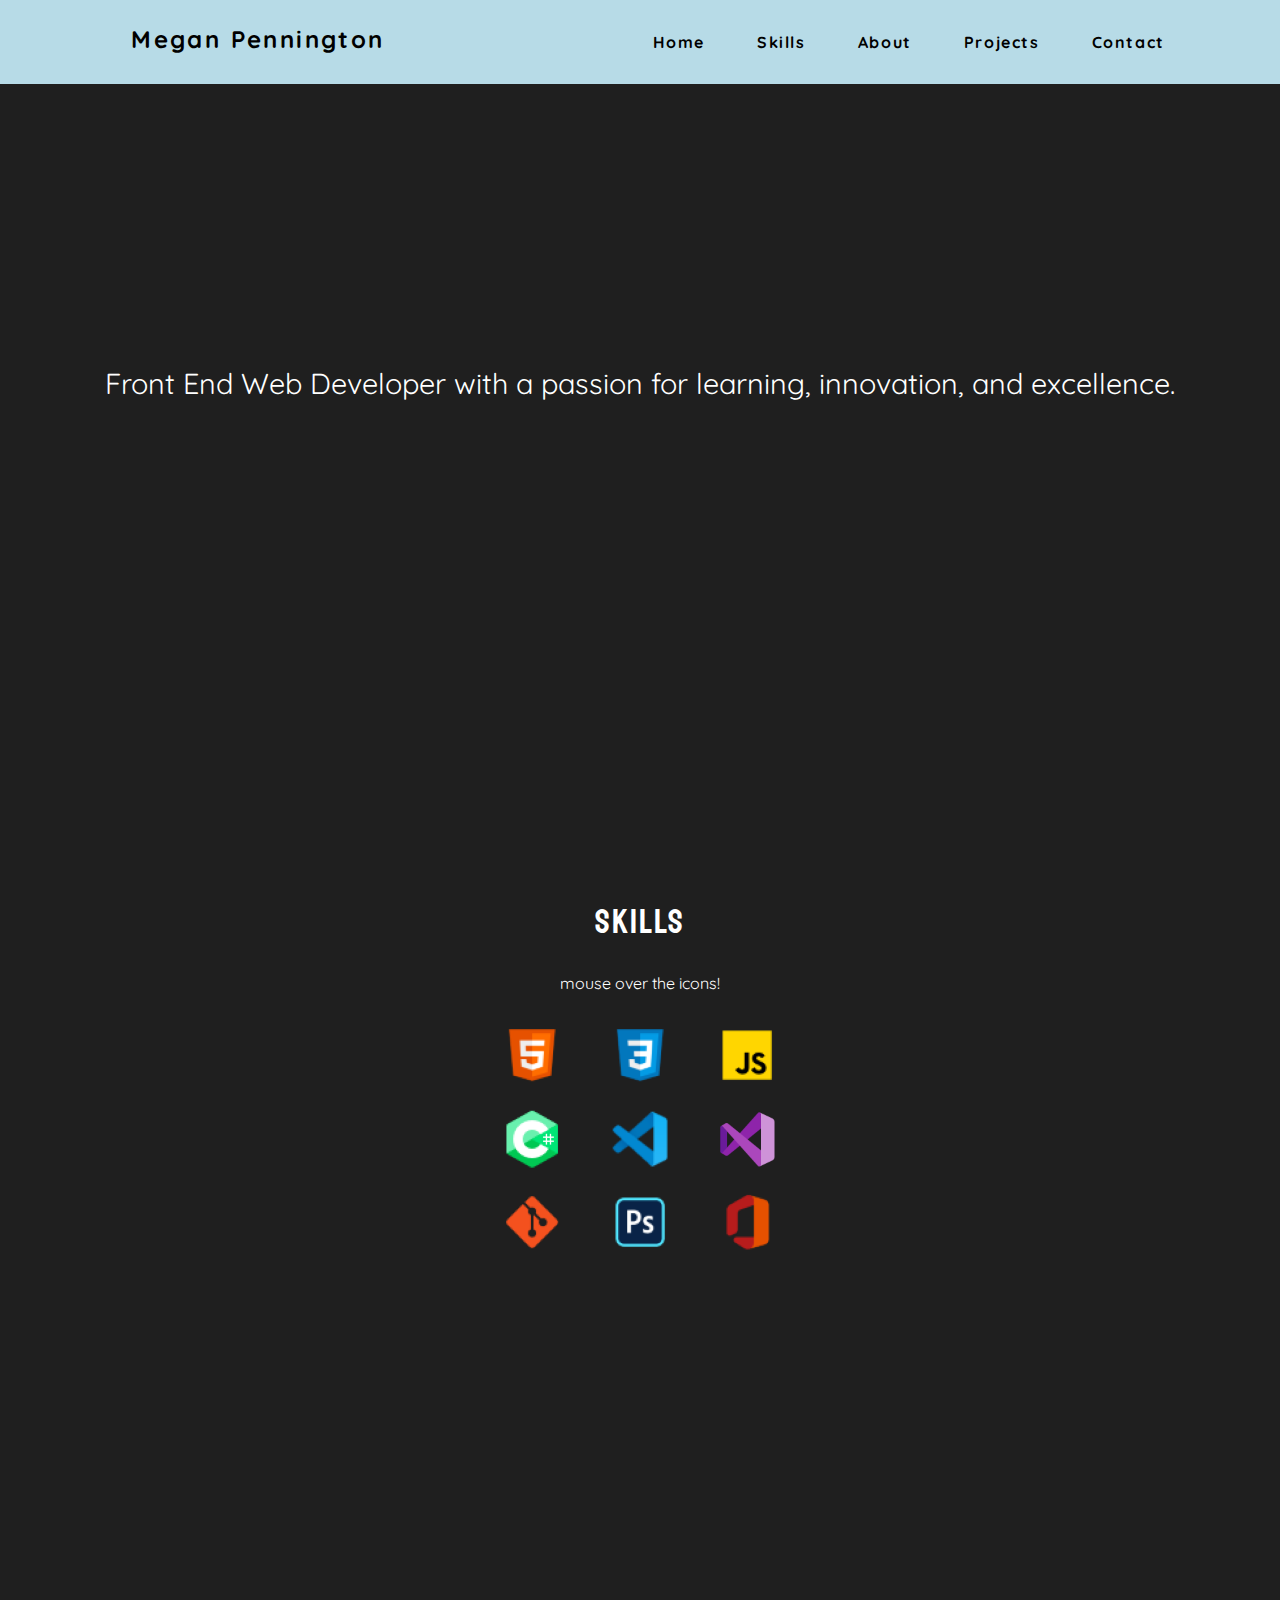
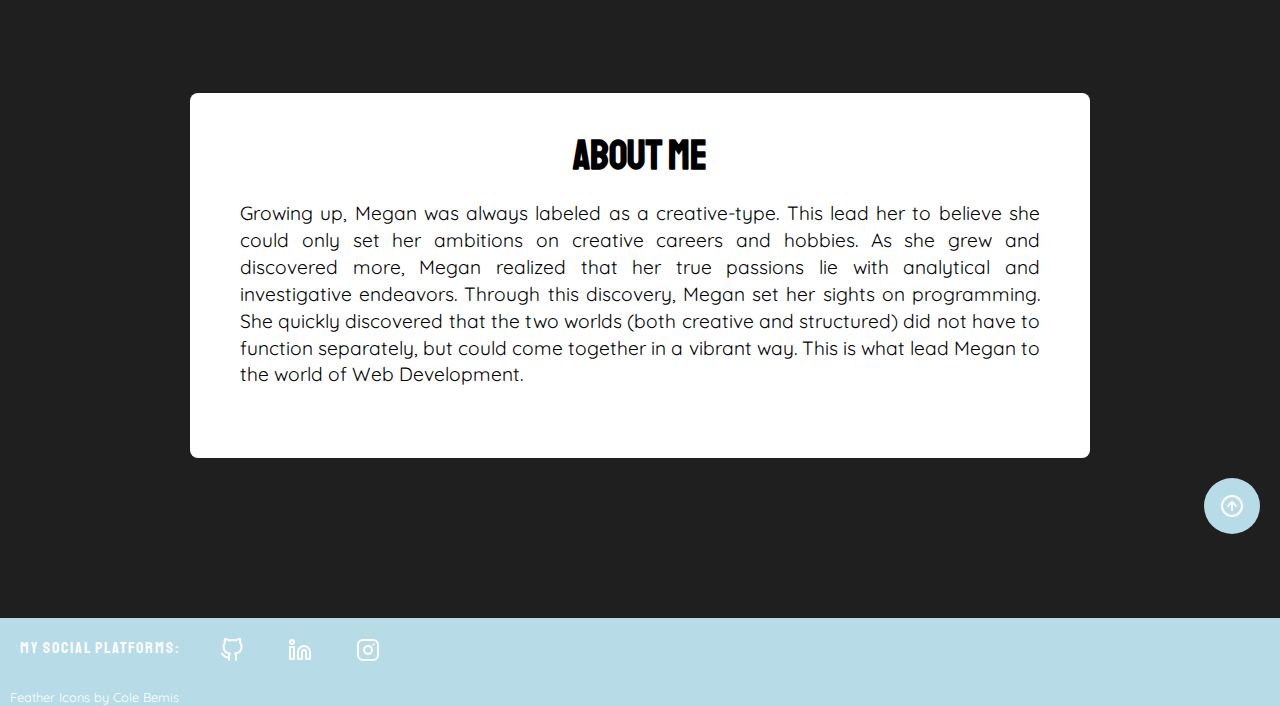
<file: index.html>
<!--
    Welcome to my portfolio! The original version of this website was one of the first projects I took on by myself. It has evolved so much since then, but I really have enjoyed playing around with it. I think it was the first time my wife really felt confident in the fact that I could do this for my career. I've come so far since the first iteration of the site and I can't wait to continue updating as my skill level increases! Thanks for reading :)

-->

<!DOCTYPE html>
<html lang="en">
  <head>
    <meta charset="UTF-8" />
    <title>Megan Pennington</title>
    <link rel="stylesheet" href="portfolio.css" />
    <style>
      @import url("https://fonts.googleapis.com/css2?family=Quicksand&family=Staatliches&display=swap");
    </style>
    <meta
      name="description"
      content="Megan Pennington web development portfolio website. Designed 100% by Megan Pennington using VS Code."
    />

    <!--credit to Cole Bemis for Feather Icons.-->
  </head>
  <body>
    <header id="head" class="main-header">
      <nav class="main-nav nav">
        <section class="stat-nav">
          <ul>
            <li class="header-name">Megan Pennington</li>
            <br class="hidden-ss">
            <li><a class="nav-link" href="index.html">Home</a></li>
            <li><a class="nav-link" href="#skills">Skills</a></li>
            <li><a class="nav-link" href="#about">About</a></li>
            <li><a class="nav-link" href="projects.html">Projects</a></li>
            <li><a href="contact.html">Contact</a></li>
          </ul>
        </section>
      </nav>
      
      <!-- <div>
                <button class="btn projects-btn" type="button"><a class="btn-text" href="projects.html" >View Projects</a></button>
            </div>
        -->
    </header>
    <main>
      <div>
        <h1 class="main-intro">
          Front End Web Developer with a passion for learning, innovation, and
          excellence.
        </h1>
      </div>
      <span id="skills">
      </span>
      <div id="skills">
        <h1 class="content-title skill-header">Skills</h1>
        <p class="mouse-text">mouse over the icons!</p>
        <div>
          <button id="html" class="icons" type="button">
            <img src="/images/html5.png" />
          </button>
          <button class="icons"><img src="/images//css.png" /></button>
          <button class="icons"><img src="/images//javascript.png" /></button>
          <button id="html" class="icons" type="button">
            <img src="/images/csharp.png" />
          </button>
          <button class="icons"><img src="/images//vscode.png" /></button>
          <button class="icons"><img src="/images//vs.png" /></button>
          <button class="icons"><img src="/images//git.png"></button>
          <!--
                <button class="icons"><img src="/images//figma.png"></button>-->
          <button class="icons"><img src="/images//photoshop.png" /></button>
          <button class="icons"><img src="/images//msoffice.png" /></button>
        </div>
      </div>
      <span id="about">
          <br>
          <br>
          <br>
          <br>
          <br>
      </span>
      <container class="section-container">
        <div id="about" class="main-content">
          <h2 class="content-title">About Me</h2>
          <p>
            Growing up, Megan was always labeled as a creative-type. This lead
            her to believe she could only set her ambitions on creative careers
            and hobbies. As she grew and discovered more, Megan realized that
            her true passions lie with analytical and investigative endeavors.
            Through this discovery, Megan set her sights on programming. She
            quickly discovered that the two worlds (both creative and
            structured) did not have to function separately, but could come
            together in a vibrant way. This is what lead Megan to the world of
            Web Development.
          </p>
        </div>
      </container>
      <span>
        <a href="#head" alt="back to top arrow"
          ><img class="top-btn btn" src="/feather-white/arrow-up-circle.svg"
        /></a>
      </span>
    </main>
    <footer class="footer-element">
      <div class="footer-items">
        <span class="footer-social">My Social Platforms:</span>
        <div>
          <!--TODO fix github link-->
          <span>
            <a target="_blank" href="http://github.com/megpen97"
              ><img
                class="footer-icon"
                src="/feather-white/github.svg"
                alt="github icon"
            /></a>
          </span>
          <span>
            <a
              target="_blank"
              href="http://www.linkedin.com/in/megan-pennington-043996153"
              ><img class="footer-icon" src="/feather-white/linkedin.svg"
            /></a>
          </span>
          <span>
            <a target="_blank" href="http://instagram.com/meganstarrington"
              ><img
                class="footer-icon"
                src="/feather-white/instagram.svg"
                alt="instagram icon"
            /></a>
          </span>
        </div>
      </div>
      <div>
        <a target="_blank" href="http://feathericons.com" class="footer-credit"
          >Feather Icons by Cole Bemis</a
        >
      </div>
    </footer>
  </body>
</html>
</file>
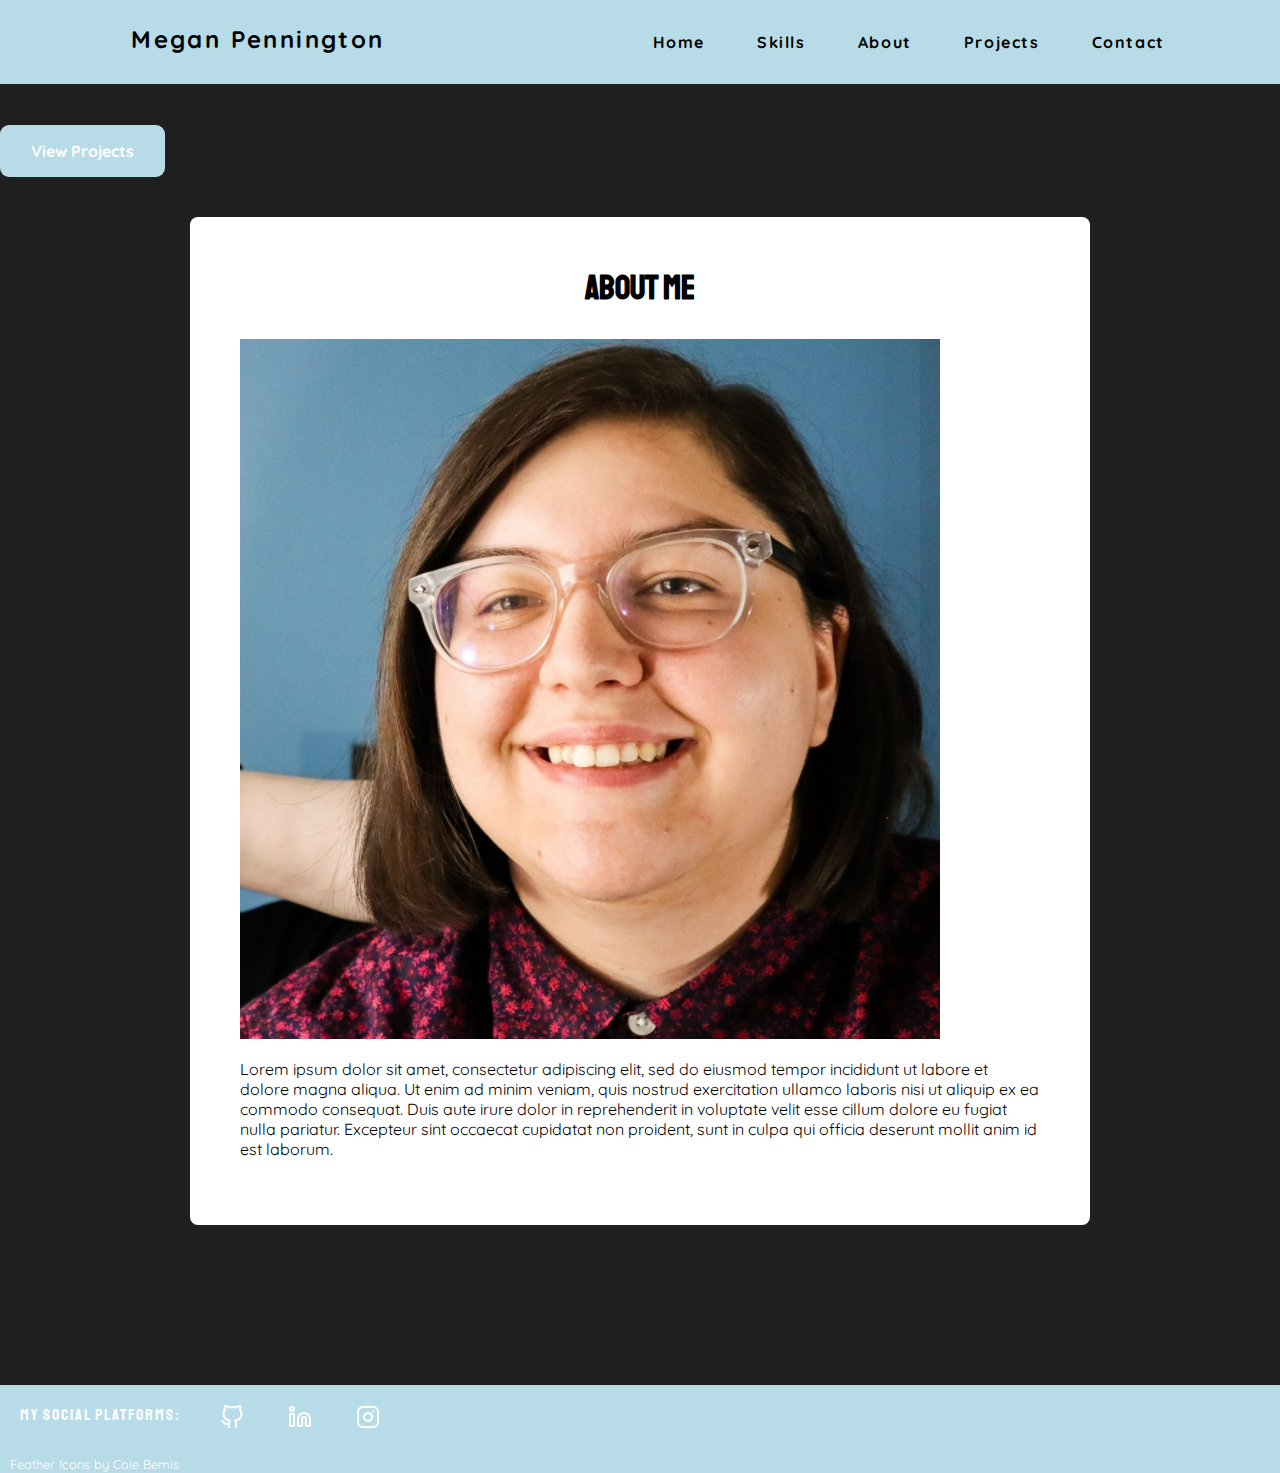
<file: about.html>
<!DOCTYPE html>
<html lang="en">
<head>
    <meta charset="UTF-8">
    <title>Megan Pennington</title>
    <link rel="stylesheet" href="portfolio.css">
    <style>
        @import url('https://fonts.googleapis.com/css2?family=Quicksand&family=Staatliches&display=swap');
    </style>
    <meta name="description" content="Megan Pennington web dev portfolio website. Designed 100% by Megan Pennington">
</head>
<body>
    <script>
        feather.replace()
    </script>
    <header class="main-header"> 
        
        <nav class="main-nav nav">
        <section class="stat-nav">
          <ul>
            <li class="header-name">Megan Pennington</li>
            <li><a class="nav-link" href="index.html">Home</a></li>
            <li><a class="nav-link" href="#skills">Skills</a></li>
            <li><a class="nav-link" href="#about">About</a></li>
            <li><a class="nav-link" href="projects.html">Projects</a></li>
            <li><a href="contact.html">Contact</a></li>
          </ul>
        </section>
      </nav>
            
            <div>
                <button class="btn projects-btn" type="button"><a class="btn-text" href="projects.html" target="_blank">View Projects</a></button>
            </div>
        
    </header>
    <main>
        <container class="section-container">
            
            <div class="main-content">
                <h2 class="content-title">About Me</h2>
                
                <img class="about-img" src="/images/megan.png" alt="a photo of megan">
                <p>Lorem ipsum dolor sit amet, consectetur adipiscing elit, sed do eiusmod tempor incididunt ut labore et dolore magna aliqua. Ut enim ad minim veniam, quis nostrud exercitation ullamco laboris nisi ut aliquip ex ea commodo consequat. Duis aute irure dolor in reprehenderit in voluptate velit esse cillum dolore eu fugiat nulla pariatur. Excepteur sint occaecat cupidatat non proident, sunt in culpa qui officia deserunt mollit anim id est laborum.</p>
            </div>
        </container>    
    </main>
    <footer class="footer-element">
        <div class="footer-items">
            <span class="footer-social">My Social Platforms:</span>
            <div>
                <span>
                    <a target="_blank" href="http://megpen97.github.io"><img class="footer-icon" src="/feather-white/github.svg" alt="github icon"></a>
                </span>
                <span>
                    <a target="_blank" href="http://www.linkedin.com/in/megan-pennington-043996153"><img class="footer-icon" src="/feather-white/linkedin.svg"></a>
                </span>
                <span>
                    <a target="_blank" href="http://instagram.com/meganstarrington"><img class="footer-icon" src="/feather-white/instagram.svg" alt="instagram icon"></a>
                </span>
                
            </div>
            
        </div>
        <div><a target="_blank" href="http://feathericons.com" class="footer-credit">Feather Icons by Cole Bemis</a>
        </div>
    </footer>
</body>
</html>
</file>
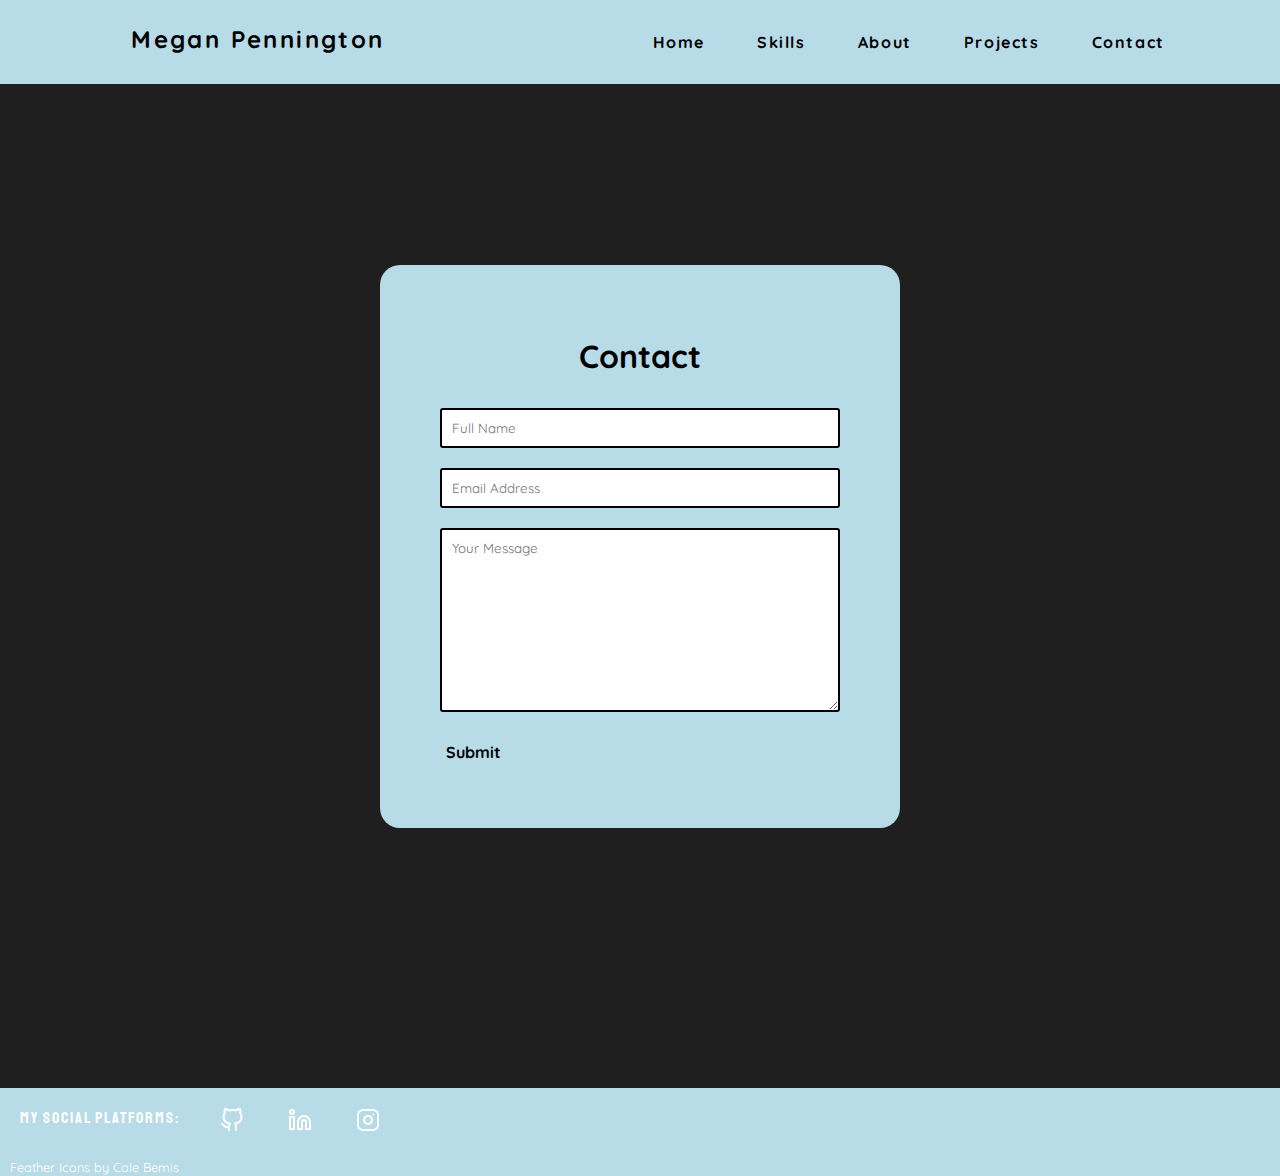
<file: contact.html>
<!DOCTYPE html>
<html lang="en">
<head>
    <meta charset="UTF-8">
    <title>Megan Pennington</title>
    <link rel="stylesheet" href="portfolio.css">
    <style>
        @import url('https://fonts.googleapis.com/css2?family=Quicksand&family=Staatliches&display=swap');
    </style>
    <meta name="description" content="Megan Pennington web development portfolio website. Designed 100% by Megan Pennington using VS Code.">

    <!--credit to Cole Bemis for Feather Icons.-->
</head>
<body>
    <header id="head" class="main-header"> 
        
        <nav class="main-nav nav">
        <section class="stat-nav">
          <ul>
            <li class="header-name">Megan Pennington</li>
            <li><a class="nav-link" href="index.html">Home</a></li>
            <li><a class="nav-link" href="#skills">Skills</a></li>
            <li><a class="nav-link" href="#about">About</a></li>
            <li><a class="nav-link" href="projects.html">Projects</a></li>
            <li><a href="contact.html">Contact</a></li>
          </ul>
        </section>
      </nav>
            
        
    </header>
    <main>
        <div class="contact-form">
            <h1 class="contact-title">Contact</h1>
            <form action="https://formsubmit.co/megpen97@gmail.com" method="POST">
                <input type="hidden" name="_next" value="https://meganstarrington.com/thanks.html">
                <div class="form-group">
                    <div class="form-row">
                      <div class="col">
                        <input type="text" name="name" class="form-control" placeholder="Full Name" required>
                      </div>
                      <div class="col">
                        <input type="email" name="email" class="form-control" placeholder="Email Address" required>
                      </div>
                    </div>
                  </div>
                  <div class="form-group">
                    <textarea placeholder="Your Message" class="form-control" name="message" rows="10" required></textarea>
                  </div>
                  <button type="submit" class="btn submit-btn">Submit</button>
           </form>
        </div>
    </main>
    <footer class="footer-element">
        <div class="footer-items">
            <span class="footer-social">My Social Platforms:</span>
            <div>
                <span>
                    <a target="_blank" href="https://github.com/Megpen97"><img class="footer-icon" src="/feather-white/github.svg" alt="github icon"></a>
                </span>
                <span>
                    <a target="_blank" href="http://www.linkedin.com/in/megan-pennington-043996153"><img class="footer-icon" src="/feather-white/linkedin.svg"></a>
                </span>
                <span>
                    <a target="_blank" href="http://instagram.com/meganstarrington"><img class="footer-icon" src="/feather-white/instagram.svg" alt="instagram icon"></a>
                </span>
            </div>
            
        </div>
        <div><a target="_blank" href="http://feathericons.com" class="footer-credit">Feather Icons by Cole Bemis</a>
        </div>
    </footer>
</body>
</html>
</file>
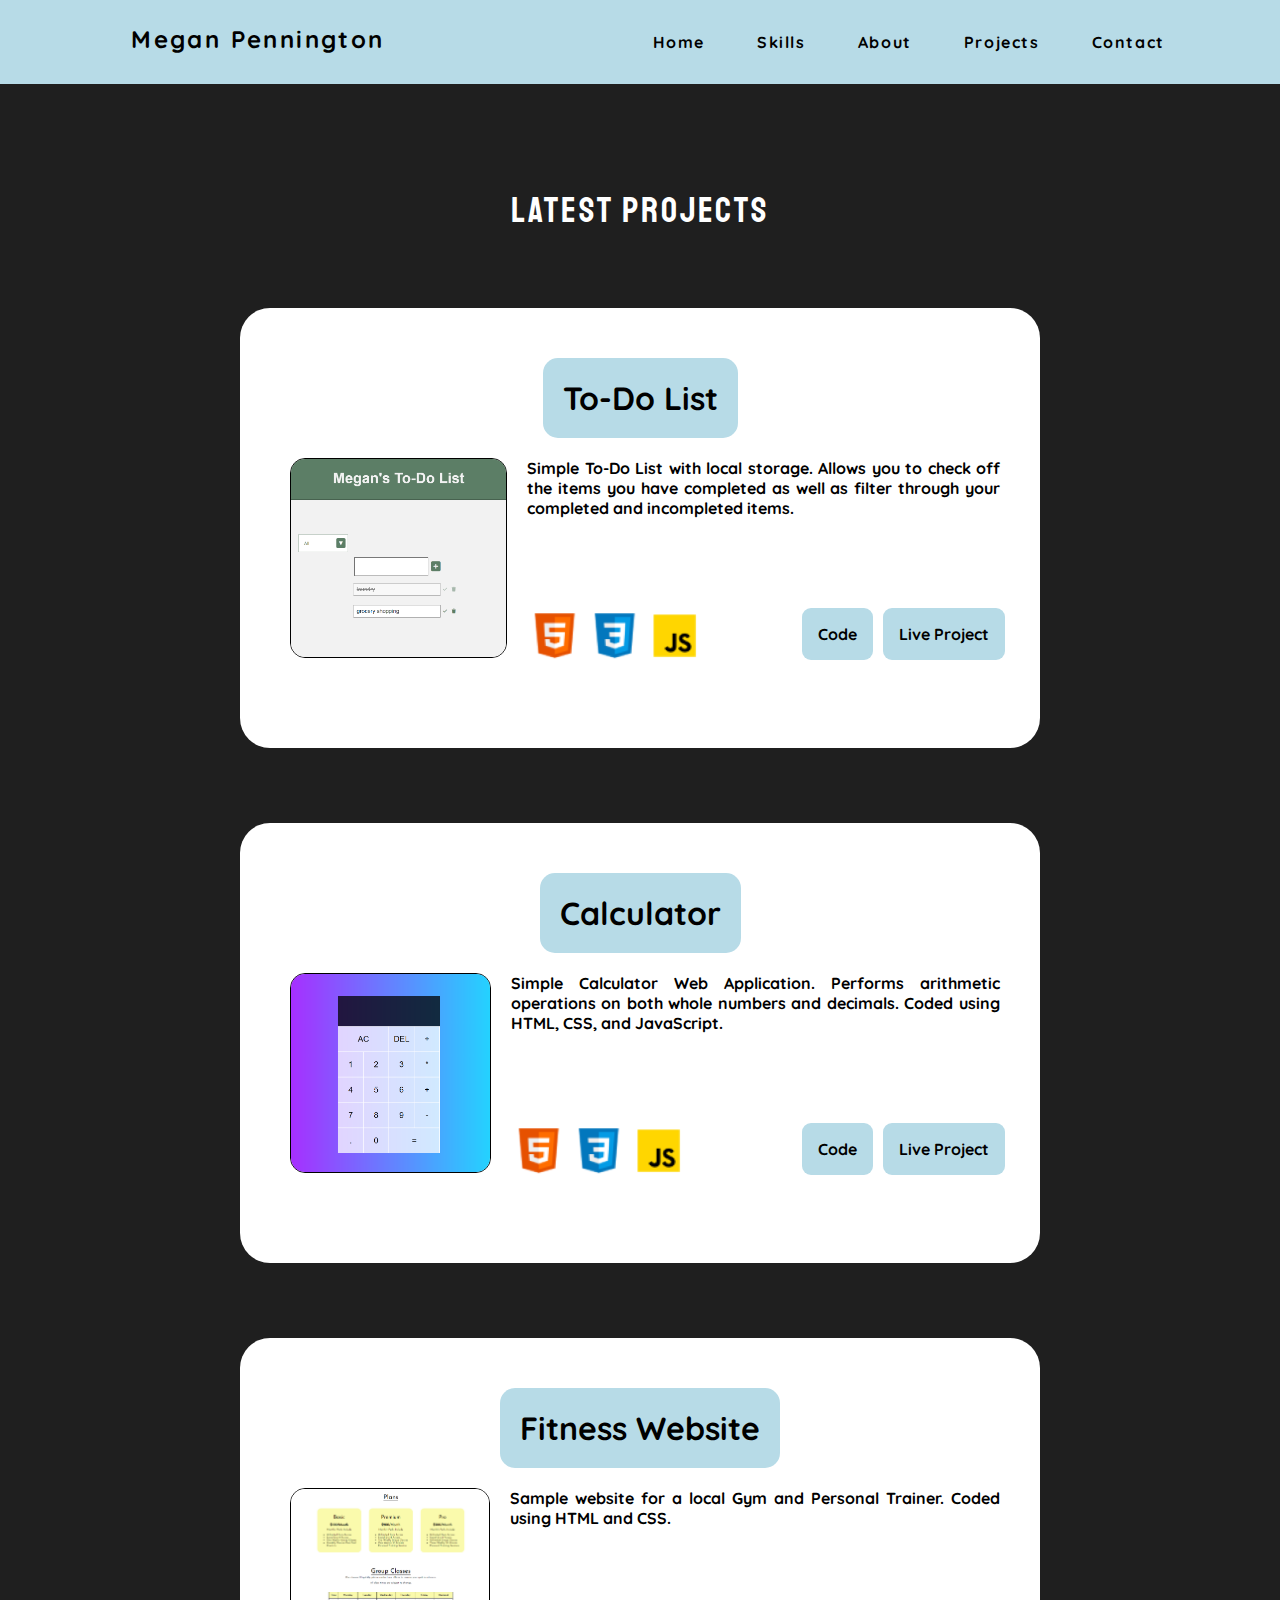
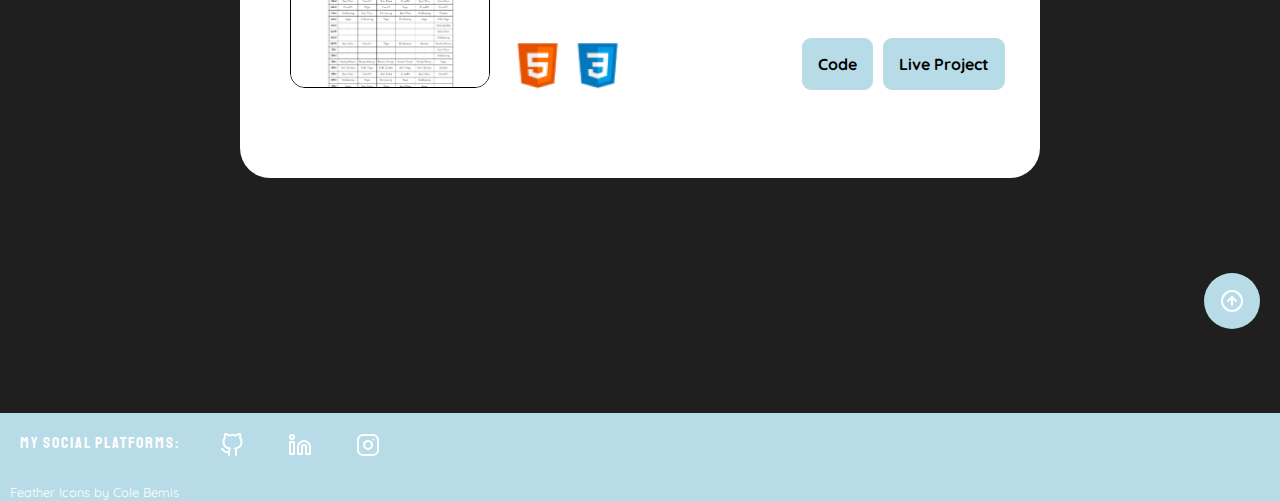
<file: projects.html>
<!DOCTYPE html>
<html lang="en">
  <head>
    <meta charset="UTF-8" />
    <title>Megan Pennington</title>
    <link rel="stylesheet" href="portfolio.css" />
    <style>
      @import url("https://fonts.googleapis.com/css2?family=Quicksand&family=Staatliches&display=swap");
    </style>
    <meta
      name="description"
      content="Megan Pennington web dev portfolio website. Designed 100% by Megan Pennington"
    />
  </head>
  <body>
    <header id="head" class="main-header">
      <nav class="main-nav nav">
        <section class="stat-nav">
          <ul>
            <li class="header-name">Megan Pennington</li>
            <li><a class="nav-link" href="index.html">Home</a></li>
            <li><a class="nav-link" href="#skills">Skills</a></li>
            <li><a class="nav-link" href="#about">About</a></li>
            <li><a class="nav-link" href="projects.html">Projects</a></li>
            <li><a href="contact.html">Contact</a></li>
          </ul>
        </section>
      </nav>
    </header>
    <main>
      <div>
        <h1 class="content-heading">Latest Projects</h1>
      </div>
      <container class="project-1 project-container">
        <div>
          <h3 class="project-title">To-Do List</h3>
          <img class="project-img" src="/images/todo.png" />
          <p class="project-description">
            <b>Simple To-Do List with local storage. Allows you to check off the
            items you have completed as well as filter through your completed
            and incompleted items.</b>
          </p>
          <span class="project-icon-element">
            <img class="project-icons" src="/images/html5.png" />
            <img class="project-icons" src="/images/css.png" />
            <img class="project-icons" src="/images/javascript.png" />
          </span>
          <button
            class="btn link-btn"
            type="button"
          >
            <a target="_blank" href="https://megpen97.github.io/To-Do-List/">Live Project</a> 
          </button>
          <button
            class="btn link-btn"
            type="button"
          >
            <a target="_blank" href="https://github.com/Megpen97/To-Do-List.git">Code</a> 
          </button>
        </div>
      </container>

      <container class="project-2 project-container">
        <div>
          <h3 class="project-title">Calculator</h3>
          <img class="project-img" src="images/calculator.png" />
          <p class="project-description">
            <b
              >Simple Calculator Web Application. Performs arithmetic operations
              on both whole numbers and decimals. Coded using HTML, CSS, and
              JavaScript.</b
            >
          </p>
          <span class="project-icon-element">
            <img class="project-icons" src="/images/html5.png" />
            <img class="project-icons" src="/images/css.png" />
            <img class="project-icons" src="/images/javascript.png" />
          </span>
          <button class="btn link-btn" type="button">
            <a
              target="_blank"
              href="https://megpen97.github.io/calculator/index.html"
              >Live Project</a
            >
          </button>
          <button class="btn link-btn" type="button">
            <a target="_blank" href="https://github.com/Megpen97/calculator"
              >Code</a
            >
          </button>
        </div>
      </container>
      <container class="project-3 project-container">
        <div>
          <h3 class="project-title">Fitness Website</h3>
          <img class="project-img" src="images/vmfitness.png" />

          <p class="project-description">
            <b
              >Sample website for a local Gym and Personal Trainer. Coded using
              HTML and CSS.</b
            >
          </p>
          <span class="project-icon-element">
            <img class="project-icons" src="/images/html5.png" />
            <img class="project-icons" src="/images/css.png" />
          </span>
          <button class="btn link-btn" type="button">
            <a
              target="_blank"
              href="https://megpen97.github.io/vmfitness/index.html"
              >Live Project</a
            >
          </button>
          <button class="btn link-btn" type="button">
            <a target="_blank" href="https://github.com/Megpen97/vmfitness"
              >Code</a
            >
          </button>
        </div>
      </container>
      <!--
        <container class="project-3 project-container">
            <div>
                <h3 class="project-title">Project Three</h3>
                <img class="project-img" src="/images/placeholder.jpg">
                <p class="project-description">This is where the description will go for projects. I want this to be dynamic and be able to stretch well. The biggest descriptors will be in the README files on github.</p>
                <button class="btn link-btn" type="button">Live Project</button>
                <button class="btn link-btn" type="button">Code</button>
            </div>
        </container>
    -->
      <span>
        <a href="#head" alt="back to top arrow"
          ><img class="top-btn btn" src="/feather-white/arrow-up-circle.svg"
        /></a>
      </span>
    </main>
    <footer class="footer-element">
      <div class="footer-items">
        <span class="footer-social">My Social Platforms:</span>
        <div>
          <span>
            <a target="_blank" href="http://megpen97.github.io"
              ><img
                class="footer-icon"
                src="/feather-white/github.svg"
                alt="github icon"
            /></a>
          </span>
          <span>
            <a
              target="_blank"
              href="http://www.linkedin.com/in/megan-pennington-043996153"
              ><img class="footer-icon" src="/feather-white/linkedin.svg"
            /></a>
          </span>
          <span>
            <a target="_blank" href="http://instagram.com/meganstarrington"
              ><img
                class="footer-icon"
                src="/feather-white/instagram.svg"
                alt="instagram icon"
            /></a>
          </span>
        </div>
      </div>
      <div>
        <a target="_blank" href="http://feathericons.com" class="footer-credit"
          >Feather Icons by Cole Bemis</a
        >
      </div>
    </footer>
  </body>
</html>
</file>
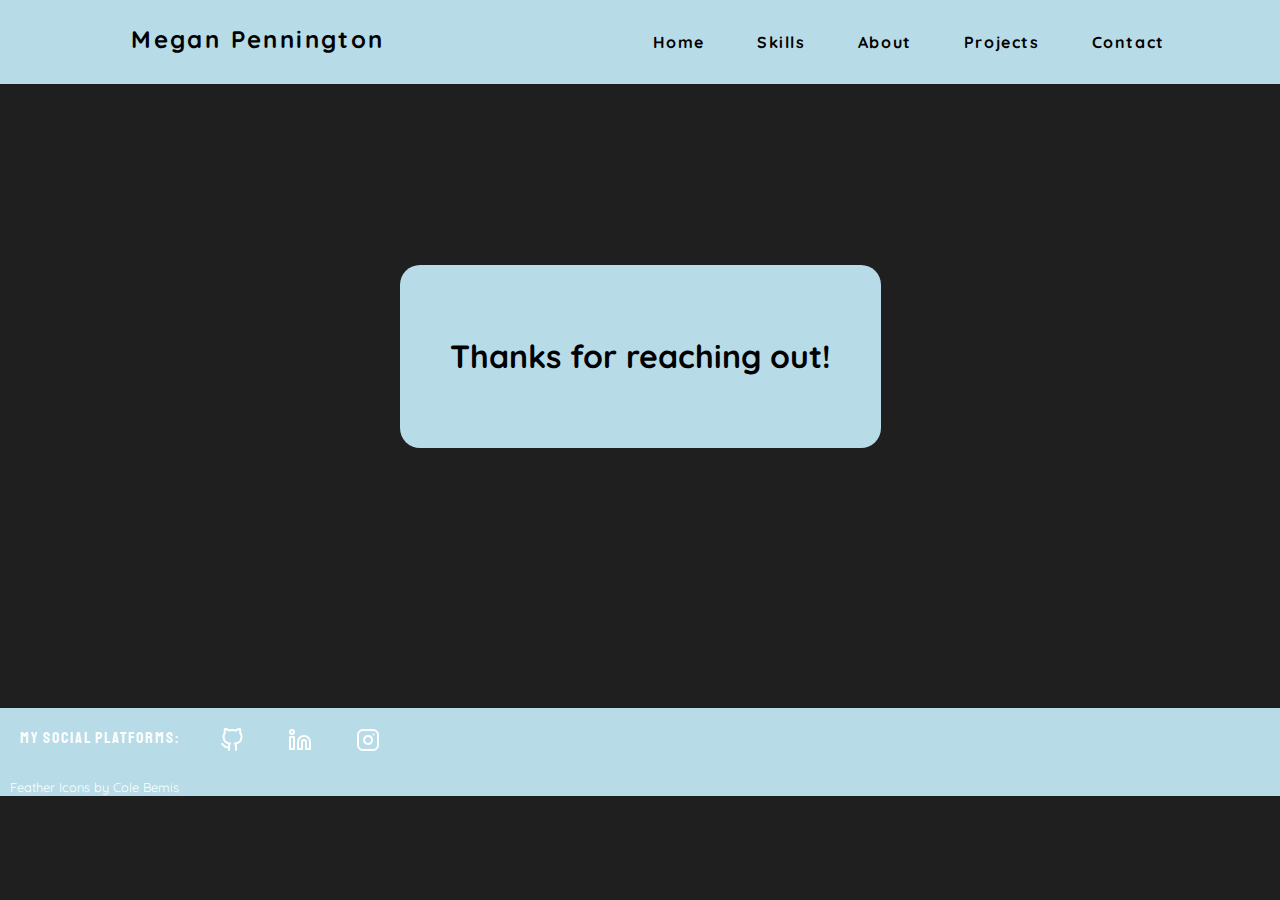
<file: thanks.html>
<!DOCTYPE html>
<html lang="en">
<head>
    <meta charset="UTF-8">
    <title>Megan Pennington</title>
    <link rel="stylesheet" href="portfolio.css">
    <style>
        @import url('https://fonts.googleapis.com/css2?family=Quicksand&family=Staatliches&display=swap');
    </style>
    <meta name="description" content="Megan Pennington web development portfolio website. Designed 100% by Megan Pennington using VS Code.">

    <!--credit to Cole Bemis for Feather Icons.-->
</head>
<body>
    <header id="head" class="main-header"> 
        
        <nav class="main-nav nav">
        <section class="stat-nav">
          <ul>
            <li class="header-name">Megan Pennington</li>
            <li><a class="nav-link" href="index.html">Home</a></li>
            <li><a class="nav-link" href="#skills">Skills</a></li>
            <li><a class="nav-link" href="#about">About</a></li>
            <li><a class="nav-link" href="projects.html">Projects</a></li>
            <li><a href="contact.html">Contact</a></li>
          </ul>
        </section>
      </nav>
            
        
    </header>
    <main>
        <div class="contact-form">
            <h1 class="contact-title">Thanks for reaching out!</h1>
           
        </div>
    </main>
    <footer class="footer-element">
        <div class="footer-items">
            <span class="footer-social">My Social Platforms:</span>
            <div>
                <span>
                    <a target="_blank" href="https://github.com/Megpen97"><img class="footer-icon" src="/feather-white/github.svg" alt="github icon"></a>
                </span>
                <span>
                    <a target="_blank" href="http://www.linkedin.com/in/megan-pennington-043996153"><img class="footer-icon" src="/feather-white/linkedin.svg"></a>
                </span>
                <span>
                    <a target="_blank" href="http://instagram.com/meganstarrington"><img class="footer-icon" src="/feather-white/instagram.svg" alt="instagram icon"></a>
                </span>
            </div>
            
        </div>
        <div><a target="_blank" href="http://feathericons.com" class="footer-credit">Feather Icons by Cole Bemis</a>
        </div>
    </footer>
</body>
</html>
</file>
<file: portfolio.css>
:root {
  --maincolor: rgb(183, 219, 231);
}

* {
  font-family: "Quicksand", sans-serif;
  box-sizing: border-box;
  color: black;
}

html,
body {
  margin: 0;
  padding: 0;
  background-color: rgb(31, 31, 31);
  scroll-behavior: smooth;
}

.main-header {
  display: flex;
  width: 100%;
  background-size: cover;
  margin: 25px, auto;
  padding-bottom: 40px;
  padding-top: 125px;
  background-blend-mode: multiply;
  text-align: center;
}

.header-name {
  display: inline-block;
  font-family: "Quicksand", sans-serif;
  font-weight: bold;
  letter-spacing: .1em;
  padding: 0 10em .8em 0;
  top: 0;
  text-align: left;
  font-size: 1.5em;
}

.hidden-ss {
  display: none;
}

@media screen and (max-width: 842px) {
  .header-name {
    font-size: 1.5em;
    padding: 1em;
  }
  .hidden-ss {
    display: block !important;
  }
}

@media screen and (max-width: 600px) {
  .header-name {
    font-size: 1.2em;
    padding: 1em;
  }
}

.nav li {
  display: inline;
}

.nav a {
  display: inline-block;
  padding: 1em 1.5em;
  color: black;
  font-weight: bold;
  letter-spacing: 0.1em;
  text-decoration: none;
}

.nav a:hover {
  color: white;
  background: rgba(255, 255, 255, 0.146);
  border-radius: 10px;
  
}

@media screen and (max-width: 842px) {
  .nav a {
    font-size: .9em;

  }
}

@media only screen and (max-width: 600px) {
  .nav a {
    font-size: 0.8em;
  }
}

.main-nav {
  text-align: center;
  font-size: 1em;
  border-bottom: 1px solid rgb(31, 31, 31);
  position: fixed;
  top: 0;
  width: 100%;
  background-color: var(--maincolor);
}

.btn {
  padding: 1em;
  border-radius: 9px;
  border: none;
  background-color: var(--maincolor);
  color: white;
  font-size: 1em;
  font-weight: bold;
}

.btn-text {
  color: white;
  text-decoration: none;
  padding: 15px;
}

.top-btn {
  border-radius: 50%;
  float: right;
  margin: 20px;
}

.btn:hover {
  background-color: rgba(226, 246, 255, 0.47);
  cursor: pointer;
}

.section-container {
  max-width: 900px;
  min-height: 800px;
  margin: 0 auto;
}

.main-content {
  background-color: white;
  display: block;
  align-items: center;
  min-height: 350px;
  min-width: 300px;
  max-width: 900px;
  margin: 0 auto;
  padding: 20px 50px 50px 50px;
  border-radius: 8px;
  word-wrap: wrap;
}

.mouse-text {
  color: white;
}

.project-container {
  background-color: white;
  display: block;
  max-height: content;
  min-height: 375px;
  max-width: 800px;
  padding: 30px 30px 100px 30px;
  margin: 75px auto;
  border-radius: 30px;
}

.project-title {
  background-color: var(--maincolor);
  padding: 20px;
  max-width: fit-content;
  margin: 20px auto;
  font-family: "Quicksand", sans-serif;
  font-weight: bold;
  font-size: 2em;
  text-align: center;
  border-radius: 15px;
}

.project-description {
  text-align: justify;
  display: block;
  margin: 0 30px;
  width: 700px;
  height: 150px;
}

a {
  text-decoration: none;
}

.link-btn {
  color: black;
  margin: 0 5px;
  float: right;
  clear: none;
}

.link-btn:hover {
  background-color: var(--maincolor);
}

.project-img {
  display: block;
  height: 200px;
  float: left;
  margin: 0 20px 20px 20px;
  border-radius: 15px;
  border: 1px solid black;
}

@keyframes fadeIn {
  0% {
    opacity: 0%;
  }
  100% {
    opacity: 100%;
  }
}

@-moz-keyframes fadeIn {
  0% {
    opacity: 0%;
  }
  100% {
    opacity: 100%;
  }
}

@-webkit-keyframes fadeIn {
  0% {
    opacity: 0%;
  }
  100% {
    opacity: 100%;
  }
}

@-o-keyframes fadeIn {
  0% {
    opacity: 0%;
  }
  100% {
    opacity: 100%;
  }
}

@-ms-keyframes fadeIn {
  0% {
    opacity: 0%;
  }
  100% {
    opacity: 100%;
  }
}

.main-intro {
  color: white;
  text-align: center;
  font-size: 1.8em;
  font-weight: normal;
  margin: 200px 100px 400px 100px;
  animation: fadeIn 18s;
  -webkit-animation: fadeIn 18s;
  -moz-animation: fadeIn 18s;
  -o-animation: fadeIn 18s;
  -ms-animation: fadeIn 18s;
}

#skills {
  margin: 500px auto;
  margin-bottom: 300px;
  min-width: 6em;
  max-width: 20em;
  text-align: center;
}

.skill-header {
  color: white;
  font-weight: lighter;
  letter-spacing: 2px;
}

.icons {
  background-color: rgb(31, 31, 31);
  display: inline-block;
  border: none;
  height: 4em;
  margin: 1em;
  transition: transform 0.4s;
}

.icons:hover {
  transform: scale(0.7);
}

.project-icons {
  background-color: white;
  border: none;
  margin-bottom: -20px;
  height: 3.5em;
  transition: transform 0.4s;
}

.project-icon-element {
  display: inline-block;
  margin: 0 auto;
}

.project-icons:hover {
  transform: scale(0.7);
}

/* .about-img {
    float: left;
    height: 200px;
    border-radius: 50%;
    margin: 0px 20px 15px 20px;
    
} */

#about {
  text-align: justify;
  font-size: 1.2em;
  line-height: 1.4em;
}

.content-title {
  font-family: "staatliches", sans-serif;
  font-size: 2.1em;
  text-align: center;
  margin: 30px auto;
}

.content-heading {
  color: white;
  font-family: "staatliches", sans-serif;
  font-size: 2.2em;
  font-weight: lighter;
  letter-spacing: 3px;
  text-align: center;
}

.contact-form {
  display: block;
  background-color: var(--maincolor);
  padding: 50px;
  border-radius: 20px;
  max-width: fit-content;
  margin: 100px auto;
}

.contact-title {
  text-align: center;
}

input,
textarea {
  margin: 10px;
  width: 400px;
  padding: 10px;
  border: 2px solid black;
  border-radius: 3px;
}

.submit-btn {
  color: black;
}

.footer-element {
  background-color: var(--maincolor);
  bottom: -10em;
  position: relative;
}

.footer-element li {
  display: inline-flex;
}

.footer-items {
  display: inline-flex;
}

.footer-social {
  padding: 20px;
  font-size: 16px;
  font-family: "staatliches", sans-serif;
  font-weight: lighter;
  letter-spacing: 2px;
  color: white;
}

.footer-icon {
  padding: 20px;
}

.footer-icon:hover {
  background-color: rgba(255, 255, 255, 0.196);
}

.footer-credit {
  font-size: 0.8em;
  margin: 10px;
  color: white;
  text-decoration: none;
}

.footer-credit:hover {
  color: black;
}
</file>
